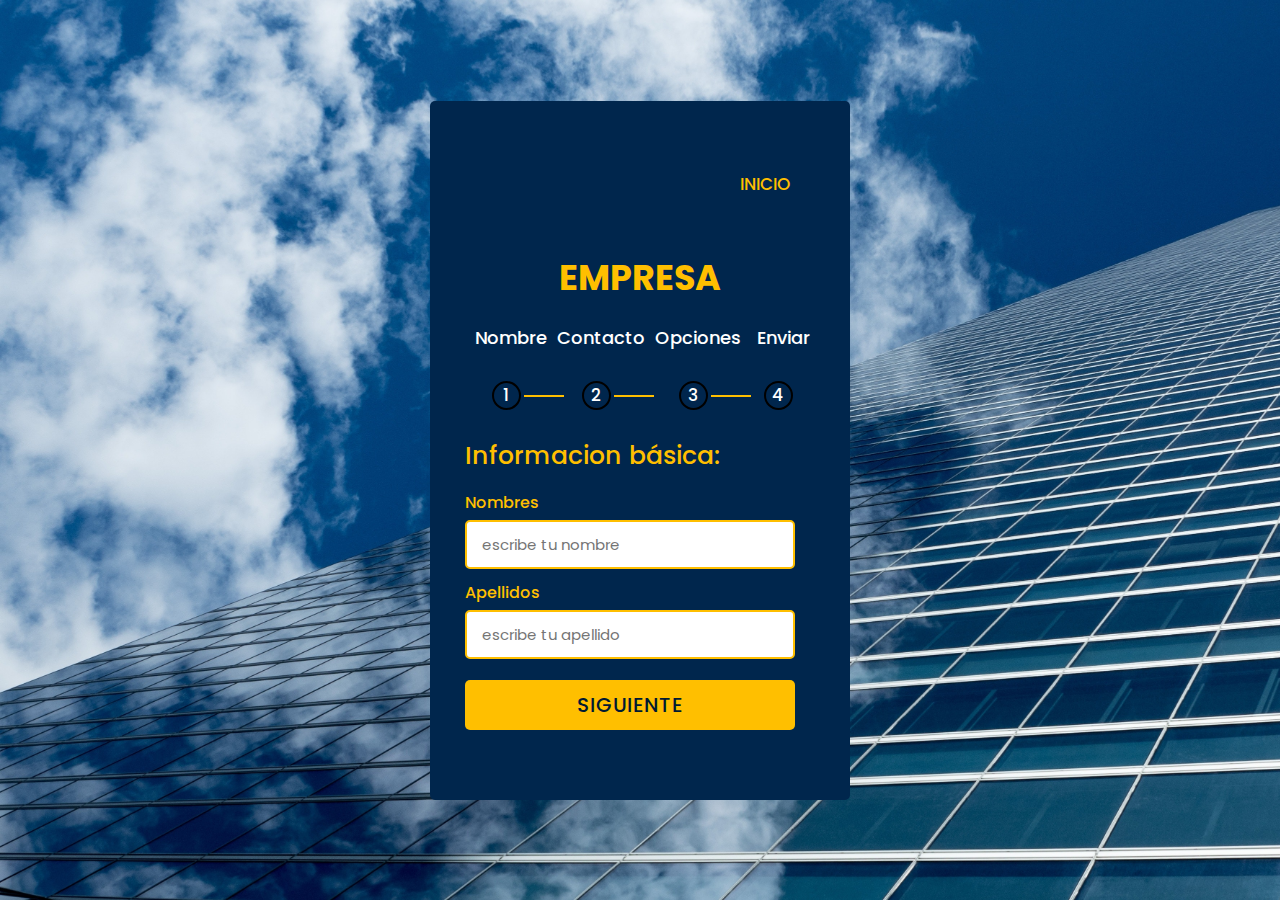
<file: formu.html>
<!DOCTYPE html>
<!-- Created By CodingNepal -->
<html lang="en" dir="ltr">
   <head>
      <meta charset="utf-8">
      <title>FORMULARIO DE REGISTRO</title>
      <link rel="shortcut icon" href="ico1.png" type="">
      <link rel="stylesheet" href="style.css">
      
      <link href='https://unpkg.com/boxicons@2.0.9/css/boxicons.min.css' rel='stylesheet'>
      <link rel="stylesheet" href="https://cdnjs.cloudflare.com/ajax/libs/font-awesome/5.15.3/css/all.min.css"/>
   </head>
   <body>
      <div class="container">
         <header>
            <nav>
               <ul>
                  <li><a href="index.html">Inicio</a></li>
               </ul>
            </nav>
            <h4>EMPRESA</h4>
         </header>
         <div class="progress-bar">
            <div class="step">
               <p>
                  Nombre
               </p>
               <div class="bullet">
                  <span>1</span>
               </div>
               <div class="check fas fa-check"></div>
            </div>
            <div class="step">
               <p>
                  Contacto
               </p>
               <div class="bullet">
                  <span>2</span>
               </div>
               <div class="check fas fa-check"></div>
            </div>
            <div class="step">
               <p>
                  Opciones
               </p>
               <div class="bullet">
                  <span>3</span>
               </div>
               <div class="check fas fa-check"></div>
            </div>
            <div class="step">
               <p>
                  Enviar  
               </p>
               <div class="bullet">
                  <span>4</span>
               </div>
               <div class="check fas fa-check"></div>
            </div>
         </div>
         <div class="form-outer">
            <form action="#">
               <div class="page slide-page">
                  <div class="title">
                     Informacion básica:
                  </div>
                  <div class="field">
                     <div class="label">
                        Nombres
                     </div>
                     <input type="text" name="nom" placeholder="escribe tu nombre">
                     
                  </div>
                  <div class="field">
                     <div class="label">
                        Apellidos
                     </div>
                     <input type="text"  name="nom" placeholder="escribe tu apellido">
                     
                  </div>
                  <div class="field">
                     <button class="firstNext next">Siguiente</button>
                  </div>
               </div>
               <div class="page">
                  <div class="title">
                     Contactos:
                  </div>
                  <div class="field">
                     <div class="label">
                        Correo electrónico 
                     </div>
                     <input type="email" name="correo" placeholder="escribe tu correo">
                    
                  </div>
                  <div class="field">
                     <div class="label">
                        Teléfono 
                     </div>
                     <input type="number"  placeholder="+591 67373884">
                  </div>

                  <div class="field btns">
                     <button class="prev-1 prev">Volver</button>
                     <button class="next-1 next">Siguiente</button>
                  </div>
               </div>
               <div class="page">
                  <div class="title">
                     Proyectos:
                  </div>
                  <div class="field">
                     <div class="label">
                        Pais
                     </div>
                     <select id="proye" name="proyectos" required>
                        <option value="0">Selecionar...</option>
                        <option value="1">Bolivia</option>
                        <option value="2">Argentina</option>
                        <option value="3">Brasil</option>
                        <option value="4">Chile</option>
                        <option value="5">Paraguay</option>
                        <option value="6">Venezuela</option>
                        <option value="7">Colombia</option>
                        <input type="button" onclick="validar();" value="validar">
                     </select>
                  </div>
                  
                  <div class="field">
                     <div class="label">
                        Tipo de proyecto
                     </div>
                     <select id="proye" name="proyectos" required>
                        <option value="0">Selecionar...</option>
                        <option value="1">Proyecto 1</option>
                        <option value="2">Proyecto 2</option>
                        <option value="3">Proyecto 3</option>
                        <option value="4">Proyecto 4</option>
                        <option value="5">Proyecto 5</option>
                        <option value="6">Proyecto 6</option>
                        <input type="button" onclick="validar();" value="validar">
                     </select>
                  </div>
                  <div class="field btns">
                     <button class="prev-2 prev">Volver</button>
                     <button class="next-2 next">Siguiente</button>
                  </div>
               </div>
               <div class="page">
                  <div class="title">
                     Fecha y comentarios:
                  </div>
                  <div class="field">
                     <div class="label">
                        Fecha
                     </div>
                     <input type="date" name="fecha" min="2021-10-01">
                     
                  </div>
                  <div class="field">
                     <div class="label">
                        Comentarios
                     </div>
                     <input type="text">
                     
                  </div>
                  <div class="field btns">
                     <button class="prev-3 prev">Volver</button>
                     <button class="submit">Enviar</button>
                  </div>
               </div>

            </form>
         </div>
      </div>
          
      <script src="JS/script.js"></script>

   </body>
</html>
</file>
<file: style.css>
@import url('https://fonts.googleapis.com/css?family=Poppins:400,500,600,700&display=swap');
*{
  margin: 0;
  padding: 0;
  outline: none;
  font-family: 'Poppins', sans-serif;
}
body{
  display: flex;
  align-items: center;
  justify-content: center;
  min-height: 100vh;
  overflow: hidden;
  background: url("img/form.jpg"), -webkit-linear-gradient(bottom, #0250c5, #acf1fa);
  background-size: cover;

}

nav{
    font-weight: 500;
    height: 100px;
    width: 100%;
    text-align: right;
}

nav ul{
    float: right;
    margin-right: 8px;
}
nav ul li{
    display: inline-block;
    margin: 0 3px;
}
nav ul li a{
    color: #FFBF00;/*color de la letra*/
    font-size: 17px;
    padding:8px 13px;
    border-radius: 3px;
    text-transform: uppercase;
    text-decoration: none;
}
li a.active, li a:hover{
  background: #a3c2c2;
    /*color de transition*/
    color: black;
    transition: .5s;
}


::selection{
  color: yellowgreen;
  background: white;
}
.container{
  width: 350px;
  background: #00264d;
  text-align: center;
  border-radius: 5px;
  padding: 50px 35px 10px 35px;
  color: #FFBF00;
}

.container header{
  font-size: 35px;
  font-weight: 600;
  margin: 0 0 20px 0;
}
.container .form-outer{
  width: 100%;
  overflow: hidden;
}
.container .form-outer form{
  display: flex;
  width: 400%;
}
.form-outer form .page{
  width: 25%;
  transition: margin-left 0.3s ease-in-out;
}
.form-outer form .page .title{
  text-align: left;
  font-size: 25px;
  font-weight: 500;
}
.form-outer form .page .field{
  width: 330px;
  height: 45px;
  margin: 45px 0;
  display: flex;
  position: relative;
}
form .page .field .label{
  position: absolute;
  top: -30px;
  font-weight: 500;
}
form .page .field input{
  height: 100%;
  width: 100%;
  border: 2px solid #FFBF00;
  border-radius: 5px;
  padding-left: 15px;
  font-size: 15px;
}
form .page .field select{
  width: 100%;
  padding-left: 10px;
  font-size: 17px;
  font-weight: 500;
}
form .page .field button{
  width: 100%;
  height: calc(100% + 5px);
  border: none;
  background: #FFBF00;
  margin-top: -20px;
  border-radius: 5px;
  color: #001a33;
  cursor: pointer;
  font-size: 20px;
  font-weight: 500;
  letter-spacing: 1px;
  text-transform: uppercase;
  transition: 0.5s ease;
}
form .page .field button:hover{
  background: #99e6ff;
}
form .page .btns button{
  margin-top: -20px!important;
}
form .page .btns button.prev{
  margin-right: 8px;
  font-size: 17px;
}
form .page .btns button.next{
  margin-left: 10px;
}
.container .progress-bar{
  display: flex;
  margin: 20px 0px;
  user-select: none;
}
.container .progress-bar .step{
  text-align: center;
  width: 100%;
  position: relative;
}
.container .progress-bar .step p{

  font-weight: 500;
  font-size: 18px;
  color: #fff;
  padding-left: 10px;
  margin-bottom: 30px ;
}
.progress-bar .step .bullet{
  color: white;
  height: 25px;
  width: 25px;
  border: 2px solid #000;
  display: inline-block;
  border-radius: 50%;
  position: relative;
  transition: 0.2s;
  font-weight: 500;
  font-size: 17px;
  line-height: 25px;
  
}
.progress-bar .step .bullet.active{
  border-color: white;
  background: #FFBF00;
}
.progress-bar .step .bullet span{
  position: absolute;
  left: 50%;
  transform: translateX(-50%);

}
.progress-bar .step .bullet.active span{
  display: none;
}
.progress-bar .step .bullet:before,
.progress-bar .step .bullet:after{

  position: absolute;
  content: '';
  bottom: 11px;
  right: -45px;
  height: 2px;
  width: 40px;
  background: #FFBF00;
}
.progress-bar .step .bullet.active:after{
  background: yellowgreen;
  transform: scaleX(0);
  transform-origin: left;
  animation: animate 0.3s linear forwards;
}




@keyframes animate {
  100%{
    transform: scaleX(1);
  }
}
.progress-bar .step:last-child .bullet:before,
.progress-bar .step:last-child .bullet:after{
  display: none;
}
.progress-bar .step p.active{
  color: #99ffcc;
  transition: 0.2s linear;
}
.progress-bar .step .check{
  position: absolute;
  left: 50%;
  top: 76%;
  font-size: 15px;
  transform: translate(-50%, -50%);
  display: none;
}
.progress-bar .step .check.active{
  display: block;
  color: #00264d;

}
</file>
